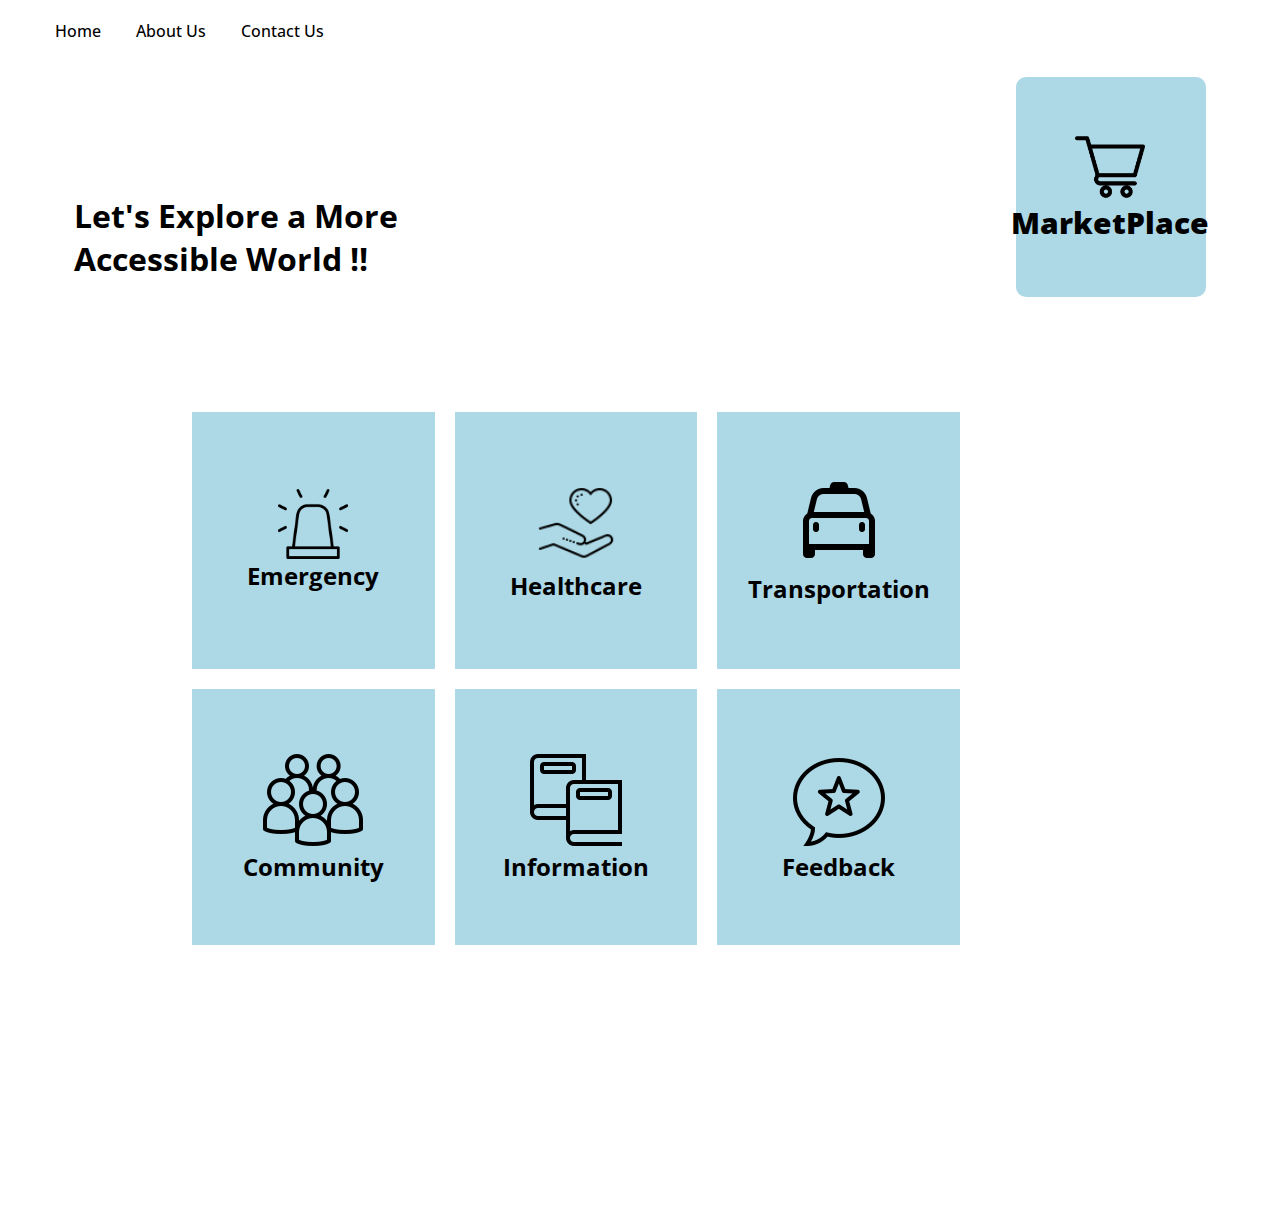
<file: index.html>
<!DOCTYPE html>
<html lang="en">
  <head>
    <meta charset="UTF-8" />
    <meta name="viewport" content="width=device-width, initial-scale=1.0" />
    <title>HandyHelper</title>
    <link rel="stylesheet" href="https://fonts.googleapis.com/css2?family=Material+Symbols+Outlined:opsz,wght,FILL,GRAD@20..48,100..700,0..1,-50..200" />
    <link rel="stylesheet" href="style.css" />
  </head>
  <body>
    <form>
    <header class="header">
      <nav class="navbar">
        
        <ul class="links">
          <li><a href="index.html">Home</a></li>
          <li><a href="about.html">About Us</a></li>
          <li><a href="contact.html">Contact Us</a></li>
        </ul>
        <!-- <div class="buttons">
          <a href="signin.html" class="signin">Sign In</a>
          <a href="signup.html" class="signup">Sign Up</a>
        </div> -->
      </nav>
    </header>
    <section class="hero-section">
      <div class="hero">
        
        <h1>Let's Explore a More </h1>
        <h1>Accessible World !!</h1>
       </div>
       <div class="cart">
        <div class="first-content">
          <img src="cart.png" width="70" height="70">
          <p>MarketPlace</p>
        </div>
        <div class="second-content">
          
      <span>Shop now at <a href="https://www.amazon.com/s?k=best+products+for+handicaps&crid=175L3SVVJQWLB&sprefix=best+products+for+handicaps%2Caps%2C408&ref=nb_sb_noss">Amazon</a></span>
        </div>
      
      
      </div>
      
      </div>
    </section>
    <div class="cards">
        
        
        <div class="grid-container">
            <!-- Grid items -->
            <div class="grid-item"><img src="emergency.png" class="icon" viewBox="0 0 45 45" width="70" height="70"><a href="emergency.html"><h2>Emergency</h2></a></div>
            <div class="grid-item"><img src="health.png" class="icon" viewBox="0 0 45 45" width="90" height="90"><a href="health.html"><h2>Healthcare</h2></a></div>
            <div class="grid-item"><img src="transport.png" class="icon"><a href="transport.html"><h2>Transportation</h2></a></div>
            <div class="grid-item"><img src="community.png" class="icon"><a href="community-tab.html"><h2>Community</h2></a></div>
            <div class="grid-item"><img src="information.png" class="icon"><a href="https://www.who.int/news-room/fact-sheets/detail/disability-and-health"><h2>Information</h2></a></div>
            <div class="grid-item"><img src="feedback.png" class="icon"><a href="contact.html"><h2>Feedback</h2></a></div>
            
        </div>
    </div>

        
   
    </form>
  </body>
</html>
</file>
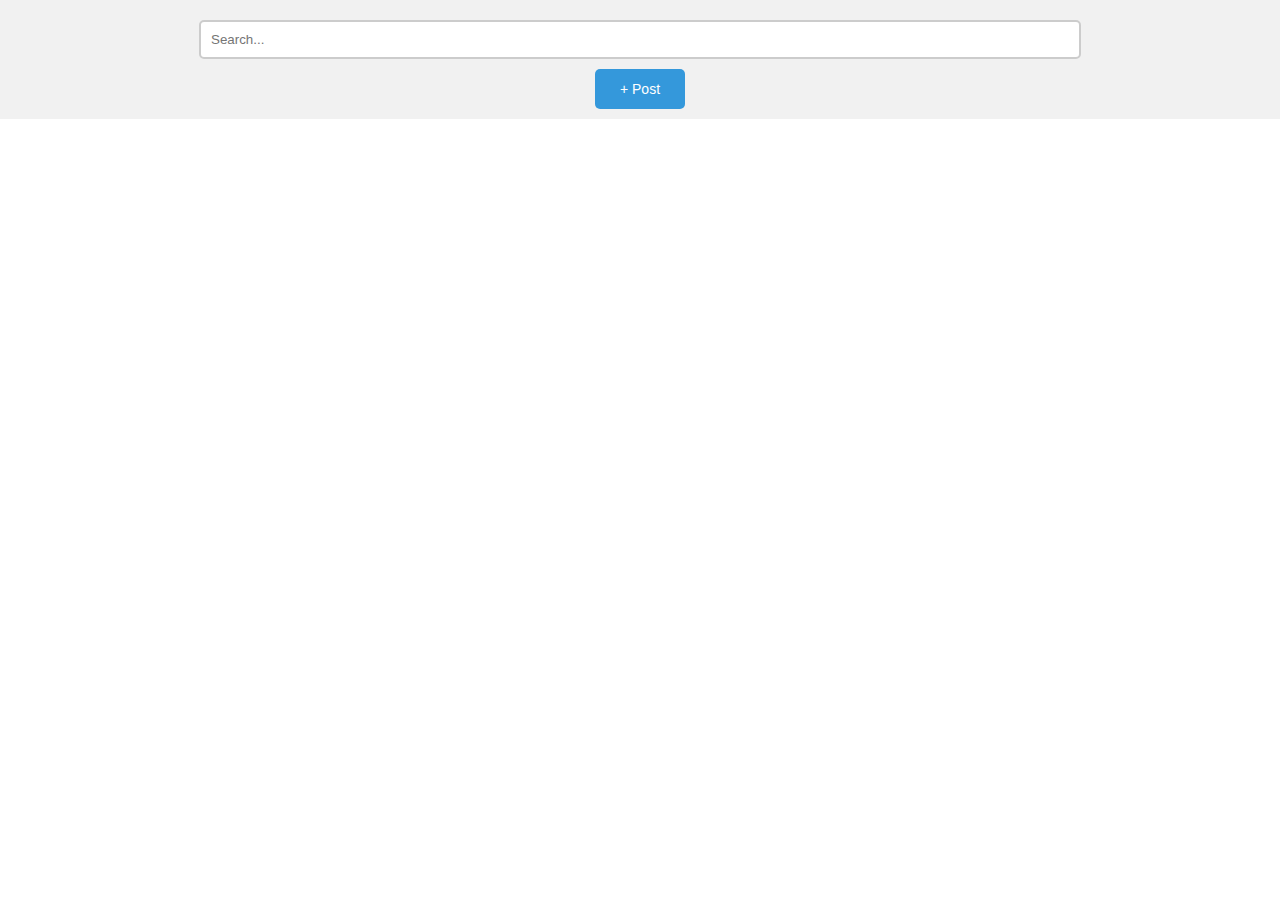
<file: community-tab.html>
<!DOCTYPE html>
<html lang="en">
<head>
    <meta charset="UTF-8">
    <meta name="viewport" content="width=device-width, initial-scale=1.0">
    <title>Explore</title>
    <link rel="stylesheet" href="https://cdnjs.cloudflare.com/ajax/libs/font-awesome/6.0.0/css/all.min.css">
    <style>
        body {
            font-family: Arial, sans-serif;
            margin: 0;
            padding: 0;
            display: flex;
            flex-direction: column;
            align-items: center;
        }

        #header {
            background-color: #f1f1f1;
            padding: 10px;
            width: 100%;
            box-sizing: border-box;
            display: flex;
            flex-direction: column;
            align-items: center;
        }

        #searchBar {
            margin: 10px 0;
            padding: 10px;
            width: 70%; /* Adjust the width as needed */
            box-sizing: border-box;
            border: 2px solid #ccc; /* Adjust the border width and color as needed */
            border-radius: 5px;
        }

        #plusButton {
            background-color: #3498db; /* Blue color */
            color: white;
            border: none;
            padding: 12px 25px; /* Adjust padding for size */
            text-align: center;
            text-decoration: none;
            font-size: 14px; /* Adjust font size for size */
            cursor: pointer;
            border-radius: 5px;
        }

        #plusButton:hover {
            background-color: #2980b9; /* Darker blue on hover */
        }

        #formPopup {
            display: none;
            position: fixed;
            top: 50%;
            left: 50%;
            transform: translate(-50%, -50%);
            padding: 20px;
            background-color: #f1f1f1;
            z-index: 1;
        }

        #formTable {
            width: 100%;
            margin-bottom: 20px;
            border-collapse: collapse;
        }

        #formTable th,
        #formTable td {
            border: 1px solid #ddd;
            padding: 8px;
            text-align: left;
        }

        #formTable th {
            background-color: #4CAF50;
            color: white;
        }

        #formTable input,
        #formTable textarea,
        #formTable select {
            width: 100%;
            box-sizing: border-box;
        }

        #postButton {
            background-color: #3498db; /* Blue color */
            color: white;
            border: none;
            padding: 10px 20px;
            text-align: center;
            text-decoration: none;
            font-size: 16px;
            cursor: pointer;
            border-radius: 5px;
        }

        #postButton:hover {
            background-color: #2980b9; /* Darker blue on hover */
        }

        #communityDetails {
            width: 70%;
            box-sizing: border-box;
            margin-top: 20px;
        }

        .communityEntry {
            border: 2px solid #ccc;
            border-radius: 5px;
            padding: 10px;
            margin-bottom: 10px;
            display: flex;
            flex-direction: column;
            align-items: flex-start;
        }

        .communityTitle {
            font-size: 16px;
            font-weight: bold;
            margin-bottom: 8px;
        }

        .communityDescription {
            margin-bottom: 8px;
        }

        .communityTags {
            font-style: italic;
            margin-bottom: 8px;
        }

        .feelings {
            margin-bottom: 8px;
        }

        .photoUpload,
        .videoUpload {
            margin-bottom: 8px;
        }

        .interactions {
            display: flex;
            align-items: center;
        }

        .voteButtons {
            margin-right: 10px;
        }

        .joinButton {
            background-color: #4CAF50;
            color: white;
            border: none;
            padding: 10px 15px;
            text-align: center;
            text-decoration: none;
            font-size: 14px;
            cursor: pointer;
            border-radius: 5px;
            margin-top: 10px;
        }

        .upvoteIcon,
        .downvoteIcon {
            font-size: 20px;
            margin-right: 5px;
            cursor: pointer;
        }

        .close {
            color: #aaa;
            float: right;
            font-size: 28px;
            font-weight: bold;
        }

        .close:hover,
        .close:focus {
            color: black;
            text-decoration: none;
            cursor: pointer;
        }

        /* Responsive Comment Section */
        .commentSection {
            width: 100%;
            margin-top: 20px;
            border-top: 1px solid #ccc;
            padding-top: 20px;
        }

        .comment {
            margin-bottom: 10px;
        }

        .commenterName {
            font-weight: bold;
        }

        .commentText {
            margin-top: 5px;
        }

        /* Hidden by default */
        .hidden {
            display: none;
        }
    </style>
</head>
<body>

    <div id="header">
        <input type="text" id="searchBar" placeholder="Search...">
        <button id="plusButton" onclick="openForm()">+ Post</button>
    </div>

    <div id="formPopup">
        <span class="close" onclick="closeForm()">&times;</span>
        <table id="formTable">
            <tr>
                <th>Details</th>
                <th>Input</th>
            </tr>
            <tr>
                <td>How are you feeling?</td>
                <td><input type="text" id="feelings"></td>
            </tr>
            <tr>
                <td>Upload Photos:</td>
                <td><input type="file" id="photoUpload" accept="image/*" multiple></td>
            </tr>
            <tr>
                <td>Upload Videos:</td>
                <td><input type="file" id="videoUpload" accept="video/*"></td>
            </tr>
            <tr>
                <td>Tags:</td>
                <td><input type="text" id="communityTags"></td>
            </tr>
        </table>
        <button id="postButton" onclick="postCommunity()">Post</button>
    </div>

    <div id="communityDetails"></div>

    <script>
        function openForm() {
            document.getElementById("formPopup").style.display = "block";
        }

        function closeForm() {
            document.getElementById("formPopup").style.display = "none";
        }

        function postCommunity() {
            // Get values from the form
            var feelings = document.getElementById("feelings").value;
            var photoUpload = document.getElementById("photoUpload").files;
            var videoUpload = document.getElementById("videoUpload").files;
            var tags = document.getElementById("communityTags").value;

            // Create a new community entry
            var communityEntry = document.createElement("div");
            communityEntry.className = "communityEntry";
            communityEntry.innerHTML = `
                <div class="feelings">${feelings}</div>
                <div class="photoUpload"></div>
                <div class="videoUpload">${formatFiles(videoUpload)}</div>
                <div class="communityTags">${tags}</div>
                <div class="interactions">
                    <div class="voteButtons">
                        <span class="upvoteIcon" data-count="0" onclick="upvoteCommunity(this)">👍 0</span>
                        <span class="downvoteIcon" data-count="0" onclick="downvoteCommunity(this)">👎 0</span>
                    </div>
                    <button class='joinButton' onclick="toggleCommentSection(this)">Comment</button>
                </div>
                <div class="commentSection hidden">
                    <input type="text" class="commentInput" placeholder="Add a comment...">
                    <button class="postCommentButton" onclick="postComment(this)">Post</button>
                </div>
            `;

            // Append the community entry to the community details section
            document.getElementById("communityDetails").appendChild(communityEntry);

            // Display uploaded photos
            displayUploadedPhotos(photoUpload, communityEntry.querySelector(".photoUpload"));

            // Close the form popup
            closeForm();
        }

        // Function to display uploaded photos as image previews
        function displayUploadedPhotos(files, targetElement) {
            if (files.length === 0) return;
            for (var i = 0; i < files.length; i++) {
                var reader = new FileReader();
                reader.onload = function(e) {
                    var img = document.createElement("img");
                    img.src = e.target.result;
                    img.style.maxWidth = "100px"; // Adjust as needed
                    img.style.maxHeight = "100px"; // Adjust as needed
                    targetElement.appendChild(img);
                }
                reader.readAsDataURL(files[i]);
            }
        }

        function formatFiles(files) {
            if (files.length === 0) return "";
            var fileList = "<ul>";
            for (var i = 0; i < files.length; i++) {
                fileList += "<li>" + files[i].name + "</li>";
            }
            fileList += "</ul>";
            return fileList;
        }

        function upvoteCommunity(icon) {
            var upvoteCount = parseInt(icon.dataset.count) || 0;
            var downvoteCount = parseInt(icon.nextElementSibling.dataset.count) || 0;

            // Increase upvote count
            upvoteCount++;
            icon.dataset.count = upvoteCount;
            icon.innerHTML = `👍 ${upvoteCount}`;

            // Reset downvote count
            downvoteCount = 0;
            icon.nextElementSibling.dataset.count = downvoteCount;
            icon.nextElementSibling.innerHTML = `👎 ${downvoteCount}`;
        }

        function downvoteCommunity(icon) {
            var upvoteCount = parseInt(icon.previousElementSibling.dataset.count) || 0;
            var downvoteCount = parseInt(icon.dataset.count) || 0;

            // Decrease upvote count
            upvoteCount = Math.max(0, upvoteCount - 1);
            icon.previousElementSibling.dataset.count = upvoteCount;
            icon.previousElementSibling.innerHTML = `👍 ${upvoteCount}`;

            // Increase downvote count
            downvoteCount++;
            icon.dataset.count = downvoteCount;
            icon.innerHTML = `👎 ${downvoteCount}`;
        }

        function toggleCommentSection(button) {
            var commentSection = button.parentElement.nextElementSibling;
            commentSection.classList.toggle("hidden");
        }

        function postComment(button) {
            var commentInput = button.parentElement.querySelector(".commentInput");
            var commentText = commentInput.value;
            if (commentText.trim() !== "") {
                var commenterName = "Anonymous"; // You can replace this with the actual commenter's name
                var commentSection = button.parentElement.parentElement;
                var comment = document.createElement("div");
                comment.className = "comment";
                comment.innerHTML = `
                    <span class="commenterName">${commenterName}</span>: 
                    <span class="commentText">${commentText}</span>
                `;
                commentSection.appendChild(comment);
                commentInput.value = ""; // Clear the input field after posting the comment
            }
        }
    </script>

</body>
</html>
</file>
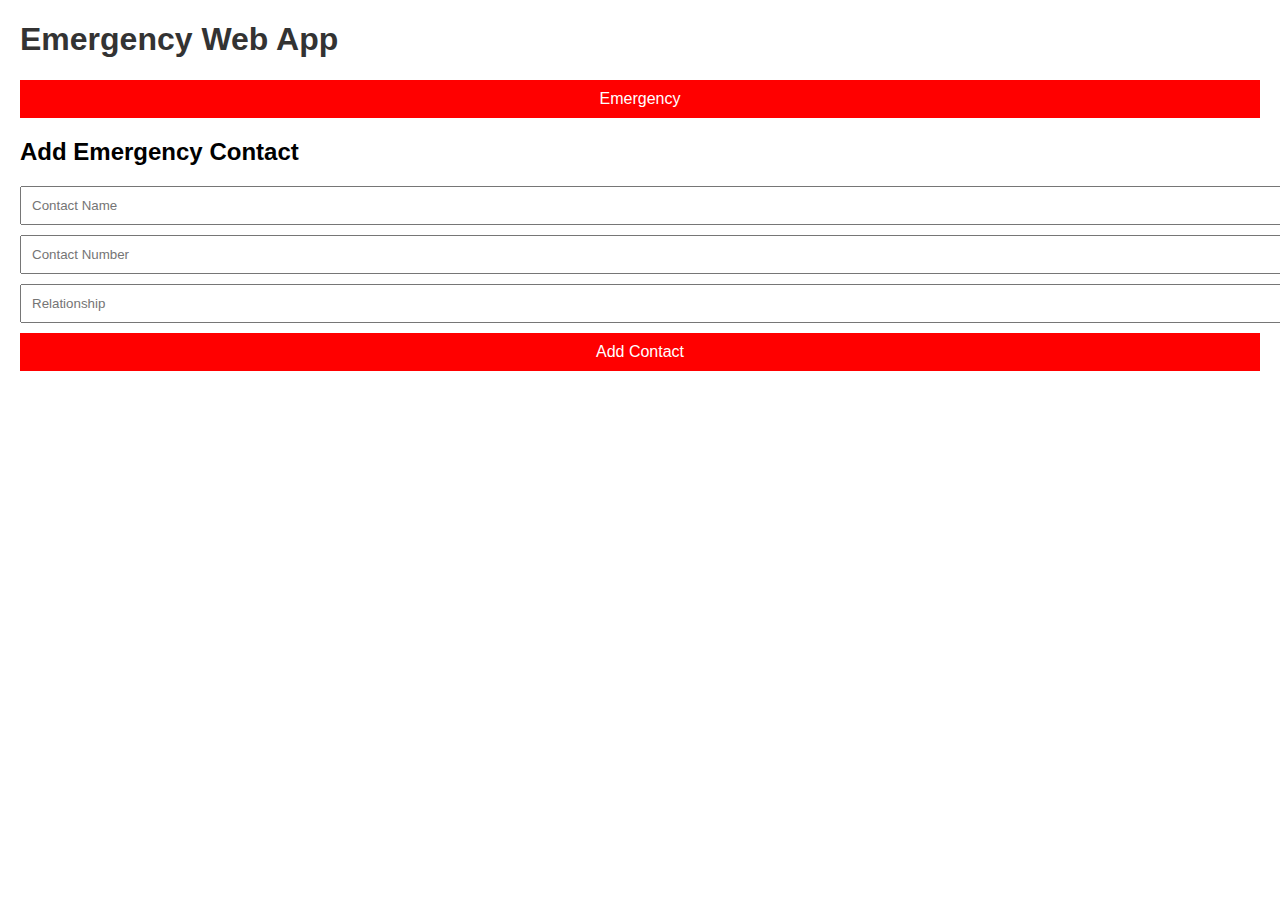
<file: emergency.html>
<!DOCTYPE html>
<html lang="en">
<head>
    <meta charset="UTF-8">
    <meta name="viewport" content="width=device-width, initial-scale=1.0">
    <title>Emergency Web App</title>
    <link rel="stylesheet" href="emergency.css">
</head>
<body>
    <h1>Emergency Web App</h1>
    <button id="emergencyButton">Emergency</button>
    <form id="emergencyContactForm">
        <h2>Add Emergency Contact</h2>
        <input type="text" id="contactName" placeholder="Contact Name" required>
        <input type="tel" id="contactNumber" placeholder="Contact Number" required>
        <input type="text" id="relationship" placeholder="Relationship" required>
        <button type="submit">Add Contact</button>
    </form>
    <script src="emergency.js"></script>
</body>
</html>
</file>
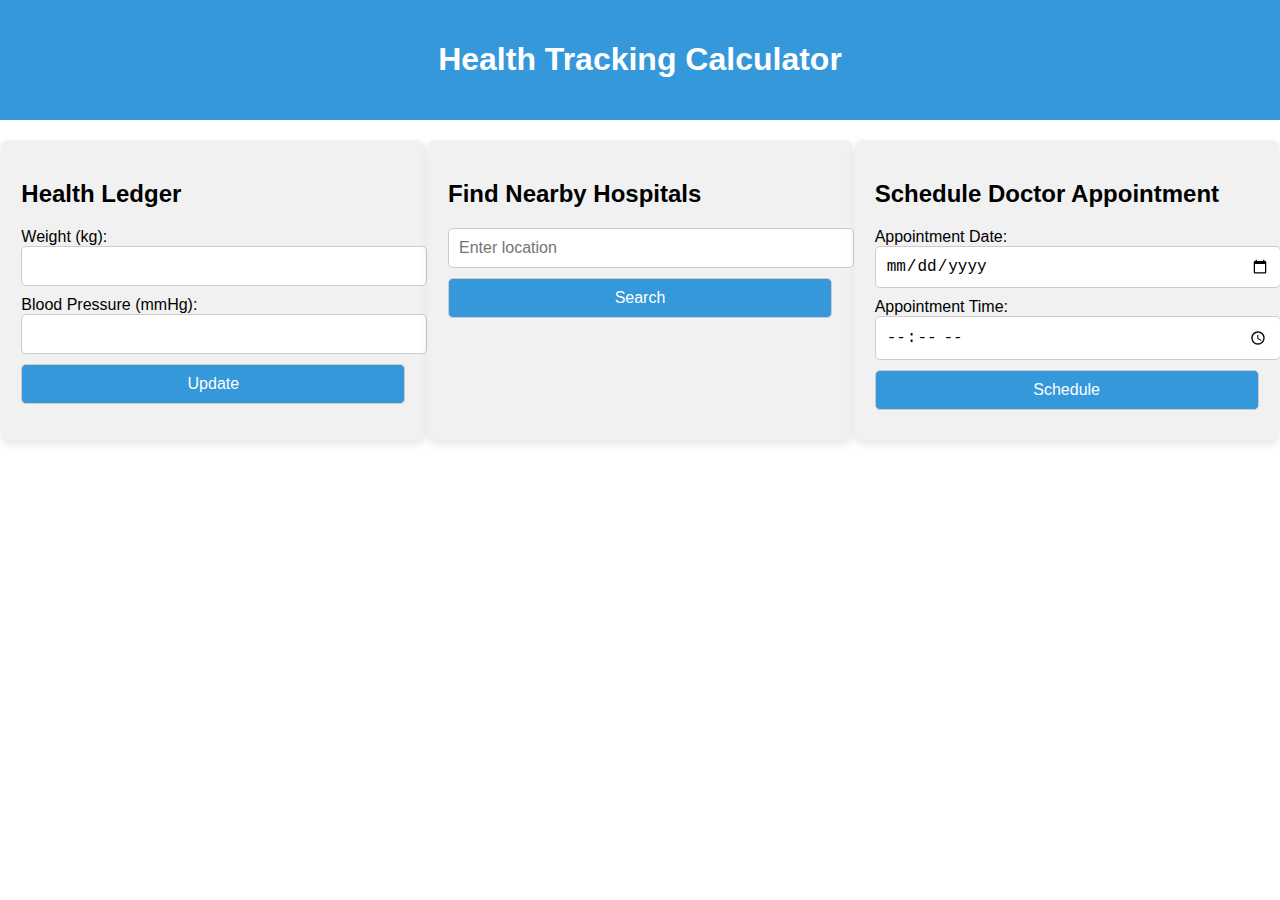
<file: health.html>
<!DOCTYPE html>
<html lang="en">
<head>
    <meta charset="UTF-8">
    <meta name="viewport" content="width=device-width, initial-scale=1.0">
    <title>Health Tracking Calculator</title>
    <link rel="stylesheet" href="health.css">
</head>
<body>
    <header>
        <h1>Health Tracking Calculator</h1>
    </header>
    <div class="container">
        <section class="health-data">
            <h2>Health Ledger</h2>
            <form id="healthForm">
                <!-- Health tracking inputs -->
                <label for="weight">Weight (kg):</label>
                <input type="number" id="weight" name="weight" required>
                <label for="bloodPressure">Blood Pressure (mmHg):</label>
                <input type="text" id="bloodPressure" name="bloodPressure" required>
                
                <button type="submit">Update</button>
            </form>
        </section>
        <section class="hospital-search">
            <h2>Find Nearby Hospitals</h2>
            <input type="text" id="hospitalSearch" placeholder="Enter location">
            <button id="searchButton">Search</button>
            <div id="hospitalResults">
                <!-- Hospital search results will be displayed here -->
            </div>
        </section>
        <section class="doctor-appointment">
            <h2>Schedule Doctor Appointment</h2>
            <label for="appointmentDate">Appointment Date:</label>
            <input type="date" id="appointmentDate" name="appointmentDate">
            <label for="appointmentTime">Appointment Time:</label>
            <input type="time" id="appointmentTime" name="appointmentTime">
            <button id="scheduleButton">Schedule</button>
        </section>
    </div>

    <script src="health.js"></script>
</body>
</html>
</file>
<file: style.css>
@import url("https://fonts.googleapis.com/css2?family=Open+Sans:wght@300;400;500;600;700&display=swap");

* {
  margin: 0;
  padding: 0;
  box-sizing: border-box;
  font-family: "Open Sans", sans-serif;
}

body {
  height: 100%;
  width: 100%;

  background-size: 100%;
 
}
a{
  text-decoration: none;
  font-weight: bold;
  color: #000000;
}
.header {
  position: relative;
  top: 0;
  left: 0;
  width: 100%;
}

.navbar {
  display: flex;
  align-items: center;
  justify-content: space-between;
  max-width: 1200px;
  margin: 0 auto;
  padding: 20px 15px;
}

.navbar .logo a {
  font-size: 1.8rem;
  text-decoration: none;
  color: #fff;
}
#logo-img{
    height: 120px;
    width: 120px;

}
.navbar .links {
  display: flex;
  align-items: center;
  list-style: none;
  gap: 35px;
}

.navbar .links a {
  font-weight: 500;
  text-decoration: none;
  color: #000000;
  padding: 10px 0;
  transition: 0.2s ease;
}

.navbar .links a:hover {
  color: #53c3f0;
}

.navbar .buttons a {
  text-decoration: none;
  color: #000000;
  font-size: 1rem;
  padding: 15px 0;
  transition: 0.2s ease;
}

.navbar .buttons a:not(:last-child) {
  margin-right: 30px;
}

.navbar .buttons .signin:hover {
  color: #53c3f0;
}

.navbar .buttons .signup {
  border: 1px solid #53c3f0;
  padding: 10px 20px;
  border-radius: 0.375rem;
  text-align: center;
  transition: 0.2s ease;
}

.navbar .buttons .signup:hover {
  background-color: #53c3f0;
  border-color: #000000;
  color: #000000;
}

.hero-section {
  display: flex;
  justify-content: space-evenly;
  align-items: center;
  height: 350px;
  padding: 0 15px;
  max-width: 1200px;
  margin: 0 auto;
}

.hero-section .hero {
  max-width: 50%;
  color: #000000;
  margin-right: 600px;
  /* margin-bottom: 400px ; */
}


.hero p {
  font-size: 1.2rem;
  margin-bottom: 20px;
  color: #484545;
  font-weight: bold;
  font-family: system-ui, -apple-system, BlinkMacSystemFont, 'Segoe UI', Roboto, Oxygen, Ubuntu, Cantarell, 'Open Sans', 'Helvetica Neue', sans-serif;
}

.hero-section .img img {
  width: 517px;
}

.hero-section .buttons {
  margin-top: 40px;
}

.hero-section .buttons a {
  text-decoration: none;
  color: #fff;
  padding: 12px 24px;
  border-radius: 0.375rem;
  font-weight: 600;
  transition: 0.2s ease;
  display: inline-block;
}

.hero-section .buttons a:not(:last-child) {
  margin-right: 15px;
}

.buttons .join {
  border: 1px solid #fff;
  border-radius: 0.375rem;
  background-color: #383636;
}

.hero-section .buttons .learn {
  border: 1px solid #fff;
  border-radius: 0.375rem;
  background-color: #383636;
}

.hero-section .buttons a:hover {
  background-color: #383636;
}

/* Hamburger menu styles */
#menu-toggle {
  display: none;
}

#hamburger-btn {
  font-size: 1.8rem;
  color: #000000;
  cursor: pointer;
  display: none;
  order: 1;
}

@media screen and (max-width: 1023px) {
  .navbar .logo a {
    font-size: 1.5rem;
  }

  .links {
    position: fixed;
    left: -100%;
    top: 75px;
    width: 100%;
    height: 100vh;
    padding-top: 50px;
    background: #175d69;
    flex-direction: column;
    transition: 0.3s ease;
  }

  .navbar #menu-toggle:checked ~ .links {
    left: 0;
  }

  .navbar #hamburger-btn {
    display: block;
  }

  .header .buttons {
    display: none;
  }

  .hero-section .hero {
    max-width: 100%;
    text-align: center;
  }

  .hero-section img {
    display: none;
  }
}

.cards {
    display: flex;
    justify-content: center; /* Center the grid horizontally */
    align-items: center; /* Center the grid vertically */
    height: 90vh; /* Make the container full height of the viewport */
    width: 90vw;
}
.grid-container {
    display: grid;
    grid-template-columns: repeat(3, 1fr); /* Three columns */
    grid-template-rows: repeat(3, 1fr); /* Three rows */
    gap: 20px; /* Gap between grid items */
    max-width: 60vw; /* Maximum width of the grid */
    width: 100%; /* Take up all available width */
    height: 100%; /* Take up all available height */
}
.grid-item {
    background-color: lightblue; /* Background color */
    display: flex;
 flex-direction: column;
 justify-content: center;
 align-items: center;
 transition: transform .2s ease, opacity .2s ease;
}
.grid-item:hover {
    transform: translateY(-5px); /* Move the card up slightly on hover */
    box-shadow: 0 8px 50px #23232333;
}

/* h2{
    align-self: center;
    margin-top: 20vh;
    
} */

.cart{
  width: 190px;
  height: 220px;
  background: lightblue;
  transition: all 0.4s;
  border-radius: 10px;
  /* box-shadow: 0px 0px 10px 5px  rgba(0, 0, 0, 0.705); */
  font-size: 30px;
  margin-bottom: 100px;
  font-weight: 900;
}

.cart:hover {
  border-radius: 15px;
  cursor: pointer;
  transform: scale(1.2);
  /* box-shadow: 0px 0px 10px 5px  rgba(0, 0, 0, 0.705); */
  background: rgb(103, 151, 255);
}

.first-content {
  height: 100%;
  width: 99%;
  transition: all 0.4s;
  display: flex;
  flex-direction: column;
  justify-content: center;
  align-items: center;
  opacity: 1;
  border-radius: 15px;
}

.cart:hover .first-content {
  height: 0px;
  opacity: 0;
}

.second-content {
  height: 0%;
  width: 100%;
  opacity: 0;
  display: flex;
  justify-content: center;
  align-items: center;
  border-radius: 15px;
  transition: all 0.4s;
  font-size: 0px;
  transform: rotate(90deg) scale(-1);
}

.cart:hover .second-content {
  opacity: 1;
  height: 100%;
  font-size: 1.8rem;
  transform: rotate(0deg);
}
</file>
<file: emergency.css>
body {
    font-family: Arial, sans-serif;
    margin: 20px;
}

h1 {
    color: #333;
}

button {
    padding: 10px 20px;
    font-size: 16px;
    background-color: red;
    color: white;
    border: none;
    cursor: pointer;
    margin-bottom: 20px;
}

form {
    margin-top: 20px;
}

input, button {
    margin-top: 10px;
    display: block;
    width: 100%;
    padding: 10px;
}
</file>
<file: health.css>
/* styles.css */

body {
    font-family: Arial, sans-serif;
    margin: 0;
    padding: 0;
}

header {
    background-color: #3498db;
    color: white;
    text-align: center;
    padding: 20px 0;
}

.container {
    display: flex;
    justify-content: space-around;
    margin-top: 20px;
}

section {
    background-color: #f1f1f1;
    padding: 20px;
    border-radius: 8px;
    box-shadow: 0 4px 8px rgba(0, 0, 0, 0.1);
    width: 30%;
}

input[type="number"],
input[type="text"],
input[type="date"],
input[type="time"],
button {
    display: block;
    margin-bottom: 10px;
    width: 100%;
    padding: 10px;
    font-size: 16px;
    border-radius: 5px;
    border: 1px solid #ccc;
}

button {
    background-color: #3498db;
    color: white;
    cursor: pointer;
}

button:hover {
    background-color: #2980b9;
}

#hospitalResults {
    margin-top: 10px;
}
</file>
